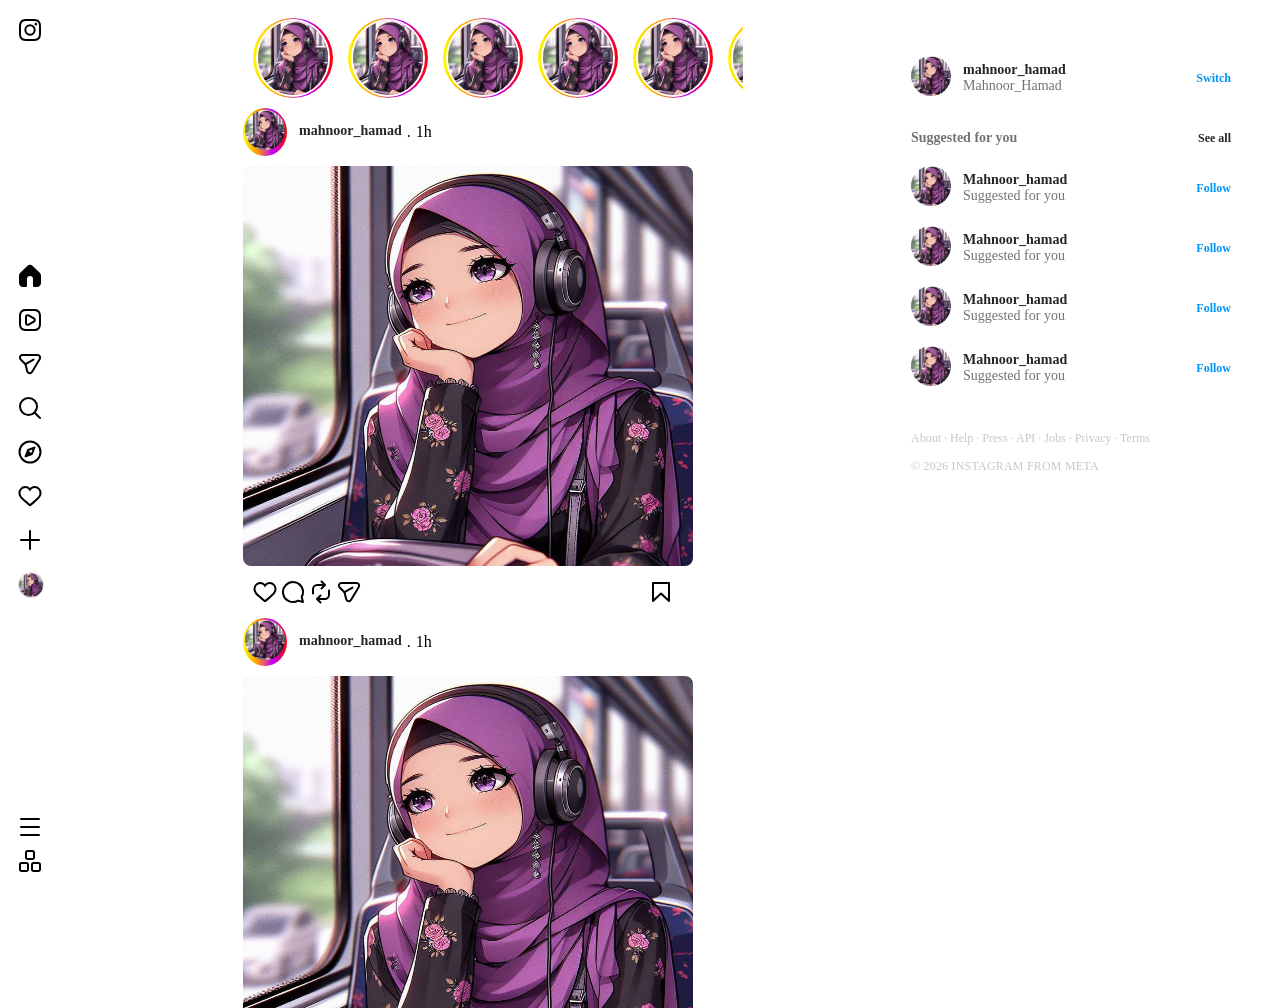
<file: sidebar.html>
<!DOCTYPE html>
<html lang="en">
<head>
    <meta charset="UTF-8">
    <meta name="viewport" content="width=device-width, initial-scale=1.0">
    <title>instagramdemo</title>
    <link rel="stylesheet" href="style.css">
</head>
<body>
    <div class="main">
    <div class="section1">
      <div class="logos">
        <div class="instalogo">
 <svg aria-label="Instagram"
             class="x1lliihq x1n2onr6 x5n08af" 
             fill="currentColor"
             height="24" 
             role="img" 
             viewBox="0 0 24 24" 
             width="24">
             <title>Instagram</title>
             <path d="M12 2.982c2.937 0 3.285.011 4.445.064a6.087 6.087 0 0 1 2.042.379 3.408 3.408 0 0 1 1.265.823 3.408 3.408 0 0 1 .823 1.265 6.087 6.087 0 0 1 .379 2.042c.053 1.16.064 1.508.064 4.445s-.011 3.285-.064 4.445a6.087 6.087 0 0 1-.379 2.042 3.643 3.643 0 0 1-2.088 2.088 6.087 6.087 0 0 1-2.042.379c-1.16.053-1.508.064-4.445.064s-3.285-.011-4.445-.064a6.087 6.087 0 0 1-2.043-.379 3.408 3.408 0 0 1-1.264-.823 3.408 3.408 0 0 1-.823-1.265 6.087 6.087 0 0 1-.379-2.042c-.053-1.16-.064-1.508-.064-4.445s.011-3.285.064-4.445a6.087 6.087 0 0 1 .379-2.042 3.408 3.408 0 0 1 .823-1.265 3.408 3.408 0 0 1 1.265-.823 6.087 6.087 0 0 1 2.042-.379c1.16-.053 1.508-.064 4.445-.064M12 1c-2.987 0-3.362.013-4.535.066a8.074 8.074 0 0 0-2.67.511 5.392 5.392 0 0 0-1.949 1.27 5.392 5.392 0 0 0-1.269 1.948 8.074 8.074 0 0 0-.51 2.67C1.012 8.638 1 9.013 1 12s.013 3.362.066 4.535a8.074 8.074 0 0 0 .511 2.67 5.392 5.392 0 0 0 1.27 1.949 5.392 5.392 0 0 0 1.948 1.269 8.074 8.074 0 0 0 2.67.51C8.638 22.988 9.013 23 12 23s3.362-.013 4.535-.066a8.074 8.074 0 0 0 2.67-.511 5.625 5.625 0 0 0 3.218-3.218 8.074 8.074 0 0 0 .51-2.67C22.988 15.362 23 14.987 23 12s-.013-3.362-.066-4.535a8.074 8.074 0 0 0-.511-2.67 5.392 5.392 0 0 0-1.27-1.949 5.392 5.392 0 0 0-1.948-1.269 8.074 8.074 0 0 0-2.67-.51C15.362 1.012 14.987 1 12 1Zm0 5.351A5.649 5.649 0 1 0 17.649 12 5.649 5.649 0 0 0 12 6.351Zm0 9.316A3.667 3.667 0 1 1 15.667 12 3.667 3.667 0 0 1 12 15.667Zm5.872-10.859a1.32 1.32 0 1 0 1.32 1.32 1.32 1.32 0 0 0-1.32-1.32Z">
             </path>
            </svg>
</div>
<div class="secondlogocontainer">

             <svg aria-label="Home" 
             class="x1lliihq x1n2onr6 x5n08af" 
             fill="currentColor" 
             height="24" 
             role="img" 
             viewBox="0 0 24 24" 
             width="24">
             <title>Home</title>
             <path d="m21.762 8.786-7-6.68a3.994 3.994 0 0 0-5.524 0l-7 6.681A4.017 4.017 0 0 0 1 11.68V19c0 2.206 1.794 4 4 4h3.005a1 1 0 0 0 1-1v-7.003a2.997 2.997 0 0 1 5.994 0V22a1 1 0 0 0 1 1H19c2.206 0 4-1.794 4-4v-7.32a4.02 4.02 0 0 0-1.238-2.894Z">

             </path>
             </svg>


             
             <svg aria-label="Reels" 
             class="x1lliihq x1n2onr6 x5n08af" 
             fill="currentColor" 
             height="24" 
             role="img" 
             viewBox="0 0 24 24" 
             width="24">
             <title>Reels</title>
             <path d="M22.935 7.468c-.063-1.36-.307-2.142-.512-2.67a5.341 5.341 0 0 0-1.27-1.95 5.345 5.345 0 0 0-1.95-1.27c-.53-.206-1.311-.45-2.672-.513C15.333 1.012 14.976 1 12 1s-3.333.012-4.532.065c-1.36.063-2.142.307-2.67.512-.77.298-1.371.69-1.95 1.27a5.36 5.36 0 0 0-1.27 1.95c-.206.53-.45 1.311-.513 2.672C1.012 8.667 1 9.024 1 12s.012 3.333.065 4.532c.063 1.36.307 2.142.512 2.67.297.77.69 1.372 1.27 1.95.58.581 1.181.974 1.95 1.27.53.206 1.311.45 2.672.513C8.667 22.988 9.024 23 12 23s3.333-.012 4.532-.065c1.36-.063 2.142-.307 2.67-.512a5.33 5.33 0 0 0 1.95-1.27 5.356 5.356 0 0 0 1.27-1.95c.206-.53.45-1.311.513-2.672.053-1.198.065-1.555.065-4.531s-.012-3.333-.065-4.532Zm-1.998 8.972c-.05 1.07-.228 1.652-.38 2.04-.197.51-.434.874-.82 1.258a3.362 3.362 0 0 1-1.258.82c-.387.151-.97.33-2.038.379-1.162.052-1.51.063-4.441.063s-3.28-.01-4.44-.063c-1.07-.05-1.652-.228-2.04-.38a3.354 3.354 0 0 1-1.258-.82 3.362 3.362 0 0 1-.82-1.258c-.151-.387-.33-.97-.379-2.038C3.011 15.28 3 14.931 3 12s.01-3.28.063-4.44c.05-1.07.228-1.652.38-2.04.197-.51.434-.875.82-1.26a3.372 3.372 0 0 1 1.258-.819c.387-.15.97-.329 2.038-.378C8.72 3.011 9.069 3 12 3s3.28.01 4.44.063c1.07.05 1.652.228 2.04.38.51.197.874.433 1.258.82.385.382.622.747.82 1.258.151.387.33.97.379 2.038C20.989 8.72 21 9.069 21 12s-.01 3.28-.063 4.44Zm-4.584-6.828-5.25-3a2.725 2.725 0 0 0-2.745.01A2.722 2.722 0 0 0 6.988 9v6c0 .992.512 1.88 1.37 2.379.432.25.906.376 1.38.376.468 0 .937-.123 1.365-.367l5.25-3c.868-.496 1.385-1.389 1.385-2.388s-.517-1.892-1.385-2.388Zm-.993 3.04-5.25 3a.74.74 0 0 1-.748-.003.74.74 0 0 1-.374-.649V9a.74.74 0 0 1 .374-.65.737.737 0 0 1 .748-.002l5.25 3c.341.196.378.521.378.652s-.037.456-.378.651Z">
             </path>
             </svg>

             
             <svg aria-label="Messages" 
             class="x1lliihq x1n2onr6 x5n08af" 
             fill="currentColor" 
             height="24" 
             role="img" 
             viewBox="0 0 24 24" 
             width="24">
             <title>Messages</title>
             <path d="M13.973 20.046 21.77 6.928C22.8 5.195 21.55 3 19.535 3H4.466C2.138 3 .984 5.825 2.646 7.456l4.842 4.752 1.723 7.121c.548 2.266 3.571 2.721 4.762.717Z" fill="none" stroke="currentColor" stroke-linejoin="round" stroke-width="2"></path>
             <line fill="none" stroke="currentColor" stroke-linecap="round" stroke-linejoin="round" stroke-width="2" x1="7.488" x2="15.515" y1="12.208" y2="7.641">
             </line>
             </svg>

            
             <svg aria-label="Search" 
             class="x1lliihq x1n2onr6 x5n08af" 
             fill="currentColor" 
             height="24" 
             role="img" 
             viewBox="0 0 24 24" 
             width="24">
             <title>Search</title>
             <path d="M19 10.5A8.5 8.5 0 1 1 10.5 2a8.5 8.5 0 0 1 8.5 8.5Z" fill="none" stroke="currentColor" stroke-linecap="round" stroke-linejoin="round" stroke-width="2">
             </path>
             <line fill="none" stroke="currentColor" stroke-linecap="round" stroke-linejoin="round" stroke-width="2" x1="16.511" x2="22" y1="16.511" y2="22">
             </line>
             </svg>

             
             <svg aria-label="Explore" 
             class="x1lliihq x1n2onr6 x5n08af" 
             fill="currentColor" 
             height="24" 
             role="img" 
             viewBox="0 0 24 24" 
             width="24">
             <title>Explore</title><polygon fill="none" points="13.941 13.953 7.581 16.424 10.06 10.056 16.42 7.585 13.941 13.953" stroke="currentColor" stroke-linecap="round" stroke-linejoin="round" stroke-width="2"></polygon><polygon fill-rule="evenodd" points="10.06 10.056 13.949 13.945 7.581 16.424 10.06 10.056"></polygon><circle cx="12.001" cy="12.005" fill="none" r="10.5" stroke="currentColor" stroke-linecap="round" stroke-linejoin="round" stroke-width="2">
             </circle>
             </svg>

            
             <svg aria-label="Notifications" 
             class="x1lliihq x1n2onr6 x5n08af" 
             fill="currentColor" 
             height="24" 
             role="img" 
             viewBox="0 0 24 24" 
    
             width="24">
             <title>Notifications</title><path d="M16.792 3.904A4.989 4.989 0 0 1 21.5 9.122c0 3.072-2.652 4.959-5.197 7.222-2.512 2.243-3.865 3.469-4.303 3.752-.477-.309-2.143-1.823-4.303-3.752C5.141 14.072 2.5 12.167 2.5 9.122a4.989 4.989 0 0 1 4.708-5.218 4.21 4.21 0 0 1 3.675 1.941c.84 1.175.98 1.763 1.12 1.763s.278-.588 1.11-1.766a4.17 4.17 0 0 1 3.679-1.938m0-2a6.04 6.04 0 0 0-4.797 2.127 6.052 6.052 0 0 0-4.787-2.127A6.985 6.985 0 0 0 .5 9.122c0 3.61 2.55 5.827 5.015 7.97.283.246.569.494.853.747l1.027.918a44.998 44.998 0 0 0 3.518 3.018 2 2 0 0 0 2.174 0 45.263 45.263 0 0 0 3.626-3.115l.922-.824c.293-.26.59-.519.885-.774 2.334-2.025 4.98-4.32 4.98-7.94a6.985 6.985 0 0 0-6.708-7.218Z">
             </path>
             </svg>
            
             <svg aria-label="New post" 
             class="x1lliihq x1n2onr6 x5n08af" 
             fill="currentColor" 
             height="24" 
             role="img" 
             viewBox="0 0 24 24" 
             width="24">
             <title>New post</title><path d="M21 11h-8V3a1 1 0 1 0-2 0v8H3a1 1 0 1 0 0 2h8v8a1 1 0 1 0 2 0v-8h8a1 1 0 1 0 0-2Z"></path>
             </svg>

    
     <div class="profile">
        <img src="animee.jpg" alt="profile pic" >
     </div>
     </div>
    <div class="thirdlogoconatiner">
                 <svg 
               aria-label="Settings" 
                 class="x1lliihq x1n2onr6 x5n08af" 
                 fill="currentColor" 
                 height="24"
                 role="img" 
                 viewBox="0 0 24 24" 
                 width="24">
                 <title>Settings</title><line fill="none" stroke="currentColor" stroke-linecap="round" stroke-linejoin="round" stroke-width="2" x1="3" x2="21" y1="4" y2="4"></line><line fill="none" stroke="currentColor" stroke-linecap="round" stroke-linejoin="round" stroke-width="2" x1="3" x2="21" y1="12" y2="12"></line><line fill="none" stroke="currentColor" stroke-linecap="round" stroke-linejoin="round" stroke-width="2" x1="3" x2="21" y1="20" y2="20"></line></svg>



                 <svg
                 aria-label="Also from Meta" 
                 class="x1lliihq x1n2onr6 x5n08af" 
                 fill="currentColor" 
                 height="24" 
                 role="img" 
                 viewBox="0 0 24 24"
                 width="24"><title>Also from Meta</title><path d="M9.5 11h5c1.379 0 2.5-1.122 2.5-2.5v-5C17 2.122 15.879 1 14.5 1h-5A2.503 2.503 0 0 0 7 3.5v5C7 9.878 8.12 11 9.5 11ZM9 3.5a.5.5 0 0 1 .5-.5h5a.5.5 0 0 1 .5.5v5a.5.5 0 0 1-.5.5h-5a.5.5 0 0 1-.5-.5v-5ZM8.499 13h-5a2.503 2.503 0 0 0-2.5 2.5v5c0 1.378 1.12 2.5 2.5 2.5h5c1.379 0 2.5-1.122 2.5-2.5v-5c0-1.378-1.121-2.5-2.5-2.5Zm.5 7.5a.5.5 0 0 1-.5.5h-5a.5.5 0 0 1-.5-.5v-5a.5.5 0 0 1 .5-.5h5a.5.5 0 0 1 .5.5v5Zm11.5-7.5h-5a2.503 2.503 0 0 0-2.5 2.5v5c0 1.378 1.12 2.5 2.5 2.5h5c1.379 0 2.5-1.122 2.5-2.5v-5c0-1.378-1.121-2.5-2.5-2.5Zm.5 7.5a.5.5 0 0 1-.5.5h-5a.5.5 0 0 1-.5-.5v-5a.5.5 0 0 1 .5-.5h5a.5.5 0 0 1 .5.5v5Z"></path></svg>
                
             
</div>
            
</div>
    </div>


    <div class="section2">
      <!-- post section -->
 <section class="posts-section">
  <!--  container for all stories -->
  <div class="stories-section">
    
    <!-- Repeat this block for each story -->
    <div class="story-outer">
      <div class="story-inner">
        <img src="animee.jpg" alt="animee" class="story-image" />
      </div>
    </div>

    <div class="story-outer">
      <div class="story-inner">
        <img src="animee.jpg" alt="animee" class="story-image" />
      </div>
    </div>
    
     <div class="story-outer">
      <div class="story-inner">
        <img src="animee.jpg" alt="animee" class="story-image" />
      </div>
    </div>

     <div class="story-outer">
      <div class="story-inner">
        <img src="animee.jpg" alt="animee" class="story-image" />
      </div>
    </div>

     <div class="story-outer">
      <div class="story-inner">
        <img src="animee.jpg" alt="animee" class="story-image" />
      </div>
    </div>

     <div class="story-outer">
      <div class="story-inner">
        <img src="animee.jpg" alt="animee" class="story-image" />
      </div>
    </div>

     <div class="story-outer">
      <div class="story-inner">
        <img src="animee.jpg" alt="animee" class="story-image" />
      </div>
    </div>

     <div class="story-outer">
      <div class="story-inner">
        <img src="animee.jpg" alt="animee" class="story-image" />
      </div>
    </div>

     <div class="story-outer">
      <div class="story-inner">
        <img src="animee.jpg" alt="animee" class="story-image" />
      </div>
    </div>

     <div class="story-outer">
      <div class="story-inner">
        <img src="animee.jpg" alt="animee" class="story-image" />
      </div>
    </div>


  </div>

<!-- posts -->
 <div class="scroll-posts">
  <div class="reels">
 <div class="user-info-post">
  <div class="profile-pic-outer">
        <div class="profile-pic">
          <img src="animee.jpg" alt="Mahnoor Hamad">
        </div>
        </div>
        <div class="text-info-reel">
          <span class="username">mahnoor_hamad</span>
          <span class="dot">.</span>
          <span class="time">1h</span>

        </div>
          </div>
        </div>
<div class="post">
          <img src="animee.jpg" alt="animee">
        </div>
        <div class="icons">
          <div class="left-icons">
<svg aria-label="Like" class="x1lliihq x1n2onr6 xyb1xck" fill="currentColor" height="24" role="img" viewBox="0 0 24 24" width="24"><title>Like</title><path d="M16.792 3.904A4.989 4.989 0 0 1 21.5 9.122c0 3.072-2.652 4.959-5.197 7.222-2.512 2.243-3.865 3.469-4.303 3.752-.477-.309-2.143-1.823-4.303-3.752C5.141 14.072 2.5 12.167 2.5 9.122a4.989 4.989 0 0 1 4.708-5.218 4.21 4.21 0 0 1 3.675 1.941c.84 1.175.98 1.763 1.12 1.763s.278-.588 1.11-1.766a4.17 4.17 0 0 1 3.679-1.938m0-2a6.04 6.04 0 0 0-4.797 2.127 6.052 6.052 0 0 0-4.787-2.127A6.985 6.985 0 0 0 .5 9.122c0 3.61 2.55 5.827 5.015 7.97.283.246.569.494.853.747l1.027.918a44.998 44.998 0 0 0 3.518 3.018 2 2 0 0 0 2.174 0 45.263 45.263 0 0 0 3.626-3.115l.922-.824c.293-.26.59-.519.885-.774 2.334-2.025 4.98-4.32 4.98-7.94a6.985 6.985 0 0 0-6.708-7.218Z"></path></svg>


<svg aria-label="Comment" class="x1lliihq x1n2onr6 x5n08af" fill="currentColor" height="24" role="img" viewBox="0 0 24 24" width="24"><title>Comment</title><path d="M20.656 17.008a9.993 9.993 0 1 0-3.59 3.615L22 22Z" fill="none" stroke="currentColor" stroke-linejoin="round" stroke-width="2"></path></svg>


<svg aria-label="Repost" class="x1lliihq x1n2onr6 xyb1xck" fill="currentColor" height="24" role="img" viewBox="0 0 24 24" width="24"><title>Repost</title><path d="M19.998 9.497a1 1 0 0 0-1 1v4.228a3.274 3.274 0 0 1-3.27 3.27h-5.313l1.791-1.787a1 1 0 0 0-1.412-1.416L7.29 18.287a1.004 1.004 0 0 0-.294.707v.001c0 .023.012.042.013.065a.923.923 0 0 0 .281.643l3.502 3.504a1 1 0 0 0 1.414-1.414l-1.797-1.798h5.318a5.276 5.276 0 0 0 5.27-5.27v-4.228a1 1 0 0 0-1-1Zm-6.41-3.496-1.795 1.795a1 1 0 1 0 1.414 1.414l3.5-3.5a1.003 1.003 0 0 0 0-1.417l-3.5-3.5a1 1 0 0 0-1.414 1.414l1.794 1.794H8.27A5.277 5.277 0 0 0 3 9.271V13.5a1 1 0 0 0 2 0V9.271a3.275 3.275 0 0 1 3.271-3.27Z"></path></svg>


<svg aria-label="Share" class="x1lliihq x1n2onr6 xyb1xck" fill="currentColor" height="24" role="img" viewBox="0 0 24 24" width="24"><title>Share</title><path d="M13.973 20.046 21.77 6.928C22.8 5.195 21.55 3 19.535 3H4.466C2.138 3 .984 5.825 2.646 7.456l4.842 4.752 1.723 7.121c.548 2.266 3.571 2.721 4.762.717Z" fill="none" stroke="currentColor" stroke-linejoin="round" stroke-width="2"></path><line fill="none" stroke="currentColor" stroke-linecap="round" stroke-linejoin="round" stroke-width="2" x1="7.488" x2="15.515" y1="12.208" y2="7.641"></line></svg>

  </div>
<div class="right-icon">
  <svg aria-label="Save" class="x1lliihq x1n2onr6 xyb1xck" fill="currentColor" height="24" role="img" viewBox="0 0 24 24" width="24"><title>Save</title><polygon fill="none" points="20 21 12 13.44 4 21 4 3 20 3 20 21" stroke="currentColor" stroke-linecap="round" stroke-linejoin="round" stroke-width="2"></polygon></svg>
</div>
</div>

 <div class="reels">
 <div class="user-info-post">
  <div class="profile-pic-outer">
        <div class="profile-pic">
          <img src="animee.jpg" alt="Mahnoor Hamad">
        </div>
        </div>
        <div class="text-info-reel">
          <span class="username">mahnoor_hamad</span>
          <span class="dot">.</span>
          <span class="time">1h</span>

        </div>
          </div>
        </div>
<div class="post">
          <img src="animee.jpg" alt="animee">
        </div>
        <div class="icons">
          <div class="left-icons">
<svg aria-label="Like" class="x1lliihq x1n2onr6 xyb1xck" fill="currentColor" height="24" role="img" viewBox="0 0 24 24" width="24"><title>Like</title><path d="M16.792 3.904A4.989 4.989 0 0 1 21.5 9.122c0 3.072-2.652 4.959-5.197 7.222-2.512 2.243-3.865 3.469-4.303 3.752-.477-.309-2.143-1.823-4.303-3.752C5.141 14.072 2.5 12.167 2.5 9.122a4.989 4.989 0 0 1 4.708-5.218 4.21 4.21 0 0 1 3.675 1.941c.84 1.175.98 1.763 1.12 1.763s.278-.588 1.11-1.766a4.17 4.17 0 0 1 3.679-1.938m0-2a6.04 6.04 0 0 0-4.797 2.127 6.052 6.052 0 0 0-4.787-2.127A6.985 6.985 0 0 0 .5 9.122c0 3.61 2.55 5.827 5.015 7.97.283.246.569.494.853.747l1.027.918a44.998 44.998 0 0 0 3.518 3.018 2 2 0 0 0 2.174 0 45.263 45.263 0 0 0 3.626-3.115l.922-.824c.293-.26.59-.519.885-.774 2.334-2.025 4.98-4.32 4.98-7.94a6.985 6.985 0 0 0-6.708-7.218Z"></path></svg>


<svg aria-label="Comment" class="x1lliihq x1n2onr6 x5n08af" fill="currentColor" height="24" role="img" viewBox="0 0 24 24" width="24"><title>Comment</title><path d="M20.656 17.008a9.993 9.993 0 1 0-3.59 3.615L22 22Z" fill="none" stroke="currentColor" stroke-linejoin="round" stroke-width="2"></path></svg>


<svg aria-label="Repost" class="x1lliihq x1n2onr6 xyb1xck" fill="currentColor" height="24" role="img" viewBox="0 0 24 24" width="24"><title>Repost</title><path d="M19.998 9.497a1 1 0 0 0-1 1v4.228a3.274 3.274 0 0 1-3.27 3.27h-5.313l1.791-1.787a1 1 0 0 0-1.412-1.416L7.29 18.287a1.004 1.004 0 0 0-.294.707v.001c0 .023.012.042.013.065a.923.923 0 0 0 .281.643l3.502 3.504a1 1 0 0 0 1.414-1.414l-1.797-1.798h5.318a5.276 5.276 0 0 0 5.27-5.27v-4.228a1 1 0 0 0-1-1Zm-6.41-3.496-1.795 1.795a1 1 0 1 0 1.414 1.414l3.5-3.5a1.003 1.003 0 0 0 0-1.417l-3.5-3.5a1 1 0 0 0-1.414 1.414l1.794 1.794H8.27A5.277 5.277 0 0 0 3 9.271V13.5a1 1 0 0 0 2 0V9.271a3.275 3.275 0 0 1 3.271-3.27Z"></path></svg>


<svg aria-label="Share" class="x1lliihq x1n2onr6 xyb1xck" fill="currentColor" height="24" role="img" viewBox="0 0 24 24" width="24"><title>Share</title><path d="M13.973 20.046 21.77 6.928C22.8 5.195 21.55 3 19.535 3H4.466C2.138 3 .984 5.825 2.646 7.456l4.842 4.752 1.723 7.121c.548 2.266 3.571 2.721 4.762.717Z" fill="none" stroke="currentColor" stroke-linejoin="round" stroke-width="2"></path><line fill="none" stroke="currentColor" stroke-linecap="round" stroke-linejoin="round" stroke-width="2" x1="7.488" x2="15.515" y1="12.208" y2="7.641"></line></svg>

  </div>
<div class="right-icon">
  <svg aria-label="Save" class="x1lliihq x1n2onr6 xyb1xck" fill="currentColor" height="24" role="img" viewBox="0 0 24 24" width="24"><title>Save</title><polygon fill="none" points="20 21 12 13.44 4 21 4 3 20 3 20 21" stroke="currentColor" stroke-linecap="round" stroke-linejoin="round" stroke-width="2"></polygon></svg>
</div>
</div>

 <div class="reels">
 <div class="user-info-post">
  <div class="profile-pic-outer">
        <div class="profile-pic">
          <img src="animee.jpg" alt="Mahnoor Hamad">
        </div>
        </div>
        <div class="text-info-reel">
          <span class="username">mahnoor_hamad</span>
          <span class="dot">.</span>
          <span class="time">1h</span>

        </div>
          </div>
        </div>
<div class="post">
          <img src="animee.jpg" alt="animee">
        </div>
        <div class="icons">
          <div class="left-icons">
<svg aria-label="Like" class="x1lliihq x1n2onr6 xyb1xck" fill="currentColor" height="24" role="img" viewBox="0 0 24 24" width="24"><title>Like</title><path d="M16.792 3.904A4.989 4.989 0 0 1 21.5 9.122c0 3.072-2.652 4.959-5.197 7.222-2.512 2.243-3.865 3.469-4.303 3.752-.477-.309-2.143-1.823-4.303-3.752C5.141 14.072 2.5 12.167 2.5 9.122a4.989 4.989 0 0 1 4.708-5.218 4.21 4.21 0 0 1 3.675 1.941c.84 1.175.98 1.763 1.12 1.763s.278-.588 1.11-1.766a4.17 4.17 0 0 1 3.679-1.938m0-2a6.04 6.04 0 0 0-4.797 2.127 6.052 6.052 0 0 0-4.787-2.127A6.985 6.985 0 0 0 .5 9.122c0 3.61 2.55 5.827 5.015 7.97.283.246.569.494.853.747l1.027.918a44.998 44.998 0 0 0 3.518 3.018 2 2 0 0 0 2.174 0 45.263 45.263 0 0 0 3.626-3.115l.922-.824c.293-.26.59-.519.885-.774 2.334-2.025 4.98-4.32 4.98-7.94a6.985 6.985 0 0 0-6.708-7.218Z"></path></svg>


<svg aria-label="Comment" class="x1lliihq x1n2onr6 x5n08af" fill="currentColor" height="24" role="img" viewBox="0 0 24 24" width="24"><title>Comment</title><path d="M20.656 17.008a9.993 9.993 0 1 0-3.59 3.615L22 22Z" fill="none" stroke="currentColor" stroke-linejoin="round" stroke-width="2"></path></svg>


<svg aria-label="Repost" class="x1lliihq x1n2onr6 xyb1xck" fill="currentColor" height="24" role="img" viewBox="0 0 24 24" width="24"><title>Repost</title><path d="M19.998 9.497a1 1 0 0 0-1 1v4.228a3.274 3.274 0 0 1-3.27 3.27h-5.313l1.791-1.787a1 1 0 0 0-1.412-1.416L7.29 18.287a1.004 1.004 0 0 0-.294.707v.001c0 .023.012.042.013.065a.923.923 0 0 0 .281.643l3.502 3.504a1 1 0 0 0 1.414-1.414l-1.797-1.798h5.318a5.276 5.276 0 0 0 5.27-5.27v-4.228a1 1 0 0 0-1-1Zm-6.41-3.496-1.795 1.795a1 1 0 1 0 1.414 1.414l3.5-3.5a1.003 1.003 0 0 0 0-1.417l-3.5-3.5a1 1 0 0 0-1.414 1.414l1.794 1.794H8.27A5.277 5.277 0 0 0 3 9.271V13.5a1 1 0 0 0 2 0V9.271a3.275 3.275 0 0 1 3.271-3.27Z"></path></svg>


<svg aria-label="Share" class="x1lliihq x1n2onr6 xyb1xck" fill="currentColor" height="24" role="img" viewBox="0 0 24 24" width="24"><title>Share</title><path d="M13.973 20.046 21.77 6.928C22.8 5.195 21.55 3 19.535 3H4.466C2.138 3 .984 5.825 2.646 7.456l4.842 4.752 1.723 7.121c.548 2.266 3.571 2.721 4.762.717Z" fill="none" stroke="currentColor" stroke-linejoin="round" stroke-width="2"></path><line fill="none" stroke="currentColor" stroke-linecap="round" stroke-linejoin="round" stroke-width="2" x1="7.488" x2="15.515" y1="12.208" y2="7.641"></line></svg>

  </div>
<div class="right-icon">
  <svg aria-label="Save" class="x1lliihq x1n2onr6 xyb1xck" fill="currentColor" height="24" role="img" viewBox="0 0 24 24" width="24"><title>Save</title><polygon fill="none" points="20 21 12 13.44 4 21 4 3 20 3 20 21" stroke="currentColor" stroke-linecap="round" stroke-linejoin="round" stroke-width="2"></polygon></svg>
</div>
</div>

 <div class="reels">
 <div class="user-info-post">
  <div class="profile-pic-outer">
        <div class="profile-pic">
          <img src="animee.jpg" alt="Mahnoor Hamad">
        </div>
        </div>
        <div class="text-info-reel">
          <span class="username">mahnoor_hamad</span>
          <span class="dot">.</span>
          <span class="time">1h</span>

        </div>
          </div>
        </div>
<div class="post">
          <img src="animee.jpg" alt="animee">
        </div>
        <div class="icons">
          <div class="left-icons">
<svg aria-label="Like" class="x1lliihq x1n2onr6 xyb1xck" fill="currentColor" height="24" role="img" viewBox="0 0 24 24" width="24"><title>Like</title><path d="M16.792 3.904A4.989 4.989 0 0 1 21.5 9.122c0 3.072-2.652 4.959-5.197 7.222-2.512 2.243-3.865 3.469-4.303 3.752-.477-.309-2.143-1.823-4.303-3.752C5.141 14.072 2.5 12.167 2.5 9.122a4.989 4.989 0 0 1 4.708-5.218 4.21 4.21 0 0 1 3.675 1.941c.84 1.175.98 1.763 1.12 1.763s.278-.588 1.11-1.766a4.17 4.17 0 0 1 3.679-1.938m0-2a6.04 6.04 0 0 0-4.797 2.127 6.052 6.052 0 0 0-4.787-2.127A6.985 6.985 0 0 0 .5 9.122c0 3.61 2.55 5.827 5.015 7.97.283.246.569.494.853.747l1.027.918a44.998 44.998 0 0 0 3.518 3.018 2 2 0 0 0 2.174 0 45.263 45.263 0 0 0 3.626-3.115l.922-.824c.293-.26.59-.519.885-.774 2.334-2.025 4.98-4.32 4.98-7.94a6.985 6.985 0 0 0-6.708-7.218Z"></path></svg>


<svg aria-label="Comment" class="x1lliihq x1n2onr6 x5n08af" fill="currentColor" height="24" role="img" viewBox="0 0 24 24" width="24"><title>Comment</title><path d="M20.656 17.008a9.993 9.993 0 1 0-3.59 3.615L22 22Z" fill="none" stroke="currentColor" stroke-linejoin="round" stroke-width="2"></path></svg>


<svg aria-label="Repost" class="x1lliihq x1n2onr6 xyb1xck" fill="currentColor" height="24" role="img" viewBox="0 0 24 24" width="24"><title>Repost</title><path d="M19.998 9.497a1 1 0 0 0-1 1v4.228a3.274 3.274 0 0 1-3.27 3.27h-5.313l1.791-1.787a1 1 0 0 0-1.412-1.416L7.29 18.287a1.004 1.004 0 0 0-.294.707v.001c0 .023.012.042.013.065a.923.923 0 0 0 .281.643l3.502 3.504a1 1 0 0 0 1.414-1.414l-1.797-1.798h5.318a5.276 5.276 0 0 0 5.27-5.27v-4.228a1 1 0 0 0-1-1Zm-6.41-3.496-1.795 1.795a1 1 0 1 0 1.414 1.414l3.5-3.5a1.003 1.003 0 0 0 0-1.417l-3.5-3.5a1 1 0 0 0-1.414 1.414l1.794 1.794H8.27A5.277 5.277 0 0 0 3 9.271V13.5a1 1 0 0 0 2 0V9.271a3.275 3.275 0 0 1 3.271-3.27Z"></path></svg>


<svg aria-label="Share" class="x1lliihq x1n2onr6 xyb1xck" fill="currentColor" height="24" role="img" viewBox="0 0 24 24" width="24"><title>Share</title><path d="M13.973 20.046 21.77 6.928C22.8 5.195 21.55 3 19.535 3H4.466C2.138 3 .984 5.825 2.646 7.456l4.842 4.752 1.723 7.121c.548 2.266 3.571 2.721 4.762.717Z" fill="none" stroke="currentColor" stroke-linejoin="round" stroke-width="2"></path><line fill="none" stroke="currentColor" stroke-linecap="round" stroke-linejoin="round" stroke-width="2" x1="7.488" x2="15.515" y1="12.208" y2="7.641"></line></svg>

  </div>
<div class="right-icon">
  <svg aria-label="Save" class="x1lliihq x1n2onr6 xyb1xck" fill="currentColor" height="24" role="img" viewBox="0 0 24 24" width="24"><title>Save</title><polygon fill="none" points="20 21 12 13.44 4 21 4 3 20 3 20 21" stroke="currentColor" stroke-linecap="round" stroke-linejoin="round" stroke-width="2"></polygon></svg>
</div>
</div>

  </div>
  
</section>







    </div>
        

     <div class="section3">
  <div class="section3">
  <div class="suggestions-container">
    <div class="suggestion-row">
      <div class="user-info">
        <div class="profile-pic">
          <img src="animee.jpg" alt="Mahnoor Hamad">
        </div>
        <div class="text-info">
          <span class="username">mahnoor_hamad</span>
          <span class="full-name">Mahnoor_Hamad</span>
        </div>
      </div>
      <a href="#" class="action-link">Switch</a>
    </div>

    <div class="suggestion-header">
      <span class="header-title">Suggested for you</span>
      <a href="#" class="see-all">See all</a>
    </div>

    <div class="suggestion-row">
      <div class="user-info">
        <div class="profile-pic">
          <img src="animee.jpg" alt="Suggested User">
        </div>
        <div class="text-info">
          <span class="username">Mahnoor_hamad</span>
          <span class="status">Suggested for you</span>
        </div>
      </div>
      <a href="#" class="action-link follow">Follow</a>
    </div>


     <div class="suggestion-row">
      <div class="user-info">
        <div class="profile-pic">
          <img src="animee.jpg" alt="Suggested User">
        </div>
        <div class="text-info">
          <span class="username">Mahnoor_hamad</span>
          <span class="status">Suggested for you</span>
        </div>
      </div>
      <a href="#" class="action-link follow">Follow</a>
    </div>


     <div class="suggestion-row">
      <div class="user-info">
        <div class="profile-pic">
          <img src="animee.jpg" alt="Suggested User">
        </div>
        <div class="text-info">
          <span class="username">Mahnoor_hamad</span>
          <span class="status">Suggested for you</span>
        </div>
      </div>
      <a href="#" class="action-link follow">Follow</a>
    </div>

     <div class="suggestion-row">
      <div class="user-info">
        <div class="profile-pic">
          <img src="animee.jpg" alt="Suggested User">
        </div>
        <div class="text-info">
          <span class="username">Mahnoor_hamad</span>
          <span class="status">Suggested for you</span>
        </div>
      </div>
      <a href="#" class="action-link follow">Follow</a>
    </div>


    <div class="footer">
      <p>About · Help · Press · API · Jobs · Privacy · Terms</p>
      <p class="copyright">© 2026 INSTAGRAM FROM META</p>
    </div>
  </div>
</div>


        

     </div>
    </div>

</body>
</html>
</file>
<file: style.css>
.body{
    font-family: system-ui, -apple-system, BlinkMacSystemFont, 'Segoe UI', Roboto, Oxygen, Ubuntu, Cantarell, 'Open Sans', 'Helvetica Neue', sans-serif;
}
.main{
    display: flex;
    height: 100vh;
    margin: auto;
}
.section1{
    width: 235px;
    
}
.profile {
    width: 24px;
    height: 24px;
    border-radius: 50%; 
    border: 1px solid #dbdbdb;
    overflow: hidden;   
    display: flex;     
    align-items: center;
    justify-content: center;
}

.profile img {
    width: 100%;        
    height: 100%;       
    object-fit: cover; 
}
.logos{
    padding: 5px;
    margin: 5px;
   height: 95vh;
 display: flex;
 flex-direction: column;
  gap: 20px; /* Exact space between logos */
  justify-content: space-between; /* Centers the whole row */
  align-items: start;

}

.secondlogocontainer{
 display: flex;
   flex-direction: column;
    gap:20px;
}
.thirdlogoconatiner{
     display: flex;
    flex-direction: column;
    gap: 10px;
    
}

.section2{
width: 500px;
}


.section3 {
    width: 320px;
    padding: 20px;
    /* Space between the main feed and suggestions */
    margin-left: 64px; 
    display: flex;
    flex-direction: column;
}


.suggestion-row {
    display: flex;
    align-items: center;
    justify-content: space-between;
    padding: 8px 0;
    width: 100%;
}

.user-info {
    display: flex;
    align-items: center;
    gap: 12px;
}


.text-info {
    display: flex;
    flex-direction: column;
}

.username {
    font-size: 14px;
    font-weight: 600;
    color: #262626;
    text-decoration: none;
}

.full-name, .status {
    font-size: 14px;
    color: #737373;
}


.action-link {
    font-size: 12px;
    font-weight: 600;
    color: #0095f6;
    text-decoration: none;
}

.action-link:hover {
    color: #00376b;
}

.suggestion-header {
    display: flex;
    justify-content: space-between;
    align-items: center;
    padding: 12px 0;
    margin-top: 10px;
}

.header-title {
    font-size: 14px;
    font-weight: 600;
    color: #737373;
}

.see-all {
    font-size: 12px;
    font-weight: 600;
    color: #262626;
    text-decoration: none;
}


.footer {
    margin-top: 32px;
    color: #c7c7c7;
    font-size: 12px;
    line-height: 16px;
}

.footer p {
    margin-bottom: 12px;
    cursor: pointer;
}

.copyright {
    text-transform: uppercase;
    letter-spacing: 0.2px;
}
/* second sections styling */
.posts-section {
    width: 500px; /* Or whatever width your main feed is */
    margin: 0 auto;
}

.stories-section {
    display: flex;
    flex-direction: row;
    align-items: center;
    /* Allows horizontal scrolling */
    overflow-x: auto; 
    /* Keeps all items in one long line */
    flex-wrap: nowrap; 
    padding: 10px;
    /* background: white; */
    /* border: 1px solid #dbdbdb; */
    border-radius: 8px;
/* overflow: hidden;    */
  scrollbar-width: none;  /* Firefox */

}



.story-outer {
    background: linear-gradient(to right, #fffb00, #ff9900, #c300ff, #ff0202);
    border-radius: 50%;
    margin-right: 15px;
    height: 74px;
    width: 74px;
    display: flex;
    justify-content: center;
    align-items: center;
    padding: 3px;
    /* CRITICAL: Prevents the circle from shrinking to fit the screen */
    flex-shrink: 0; 
    cursor: pointer;
}

.story-inner {
    height: 100%;
    width: 100%;
    border-radius: 50%;
    overflow: hidden;
    border: 2px solid white; 
}

.story-image {
    height: 100%;
    width: 100%;
    object-fit: cover; 
}
 .profile-pic-outer{ 
     background: linear-gradient(to right, #fffb00, #ff9900, #c300ff, #ff0202);
     border-radius: 50%;
     padding: 2px;
     display: flex;
     justify-content: center;
     align-items: center;

}  

.text-info-reel{
    display: flex;
    gap: 5px;
}
.dot{
    /* background-color: yellow; */
    /* margin-bottom: 5px; */
}
.user-info-post {
    display: flex;
    flex-direction: row; 
    align-items: center; 
    gap: 12px;          
    margin-bottom: 10px; 
}

.profile-pic img {
    width: 40px;         
    height: 40px;
    border-radius: 50%;  
    object-fit: cover;
}

.post img {
    width: 450px;
    height: 400px;
    border-radius: 8px;  /* Optional: adds nice rounded corners to the post */
}
.icons{
margin: 5px;    
padding: 5px;
display: flex;
justify-content: space-between;
}
.left-icons{
/* gap: 5px; */
}
.right-icon{
margin-right: 60px;

}
.scroll-posts{
    width: 500px;
height: 100vh;
    
    /*  for scrollbar */
    overflow-y: auto; 
scrollbar-width: none;
}
</file>
